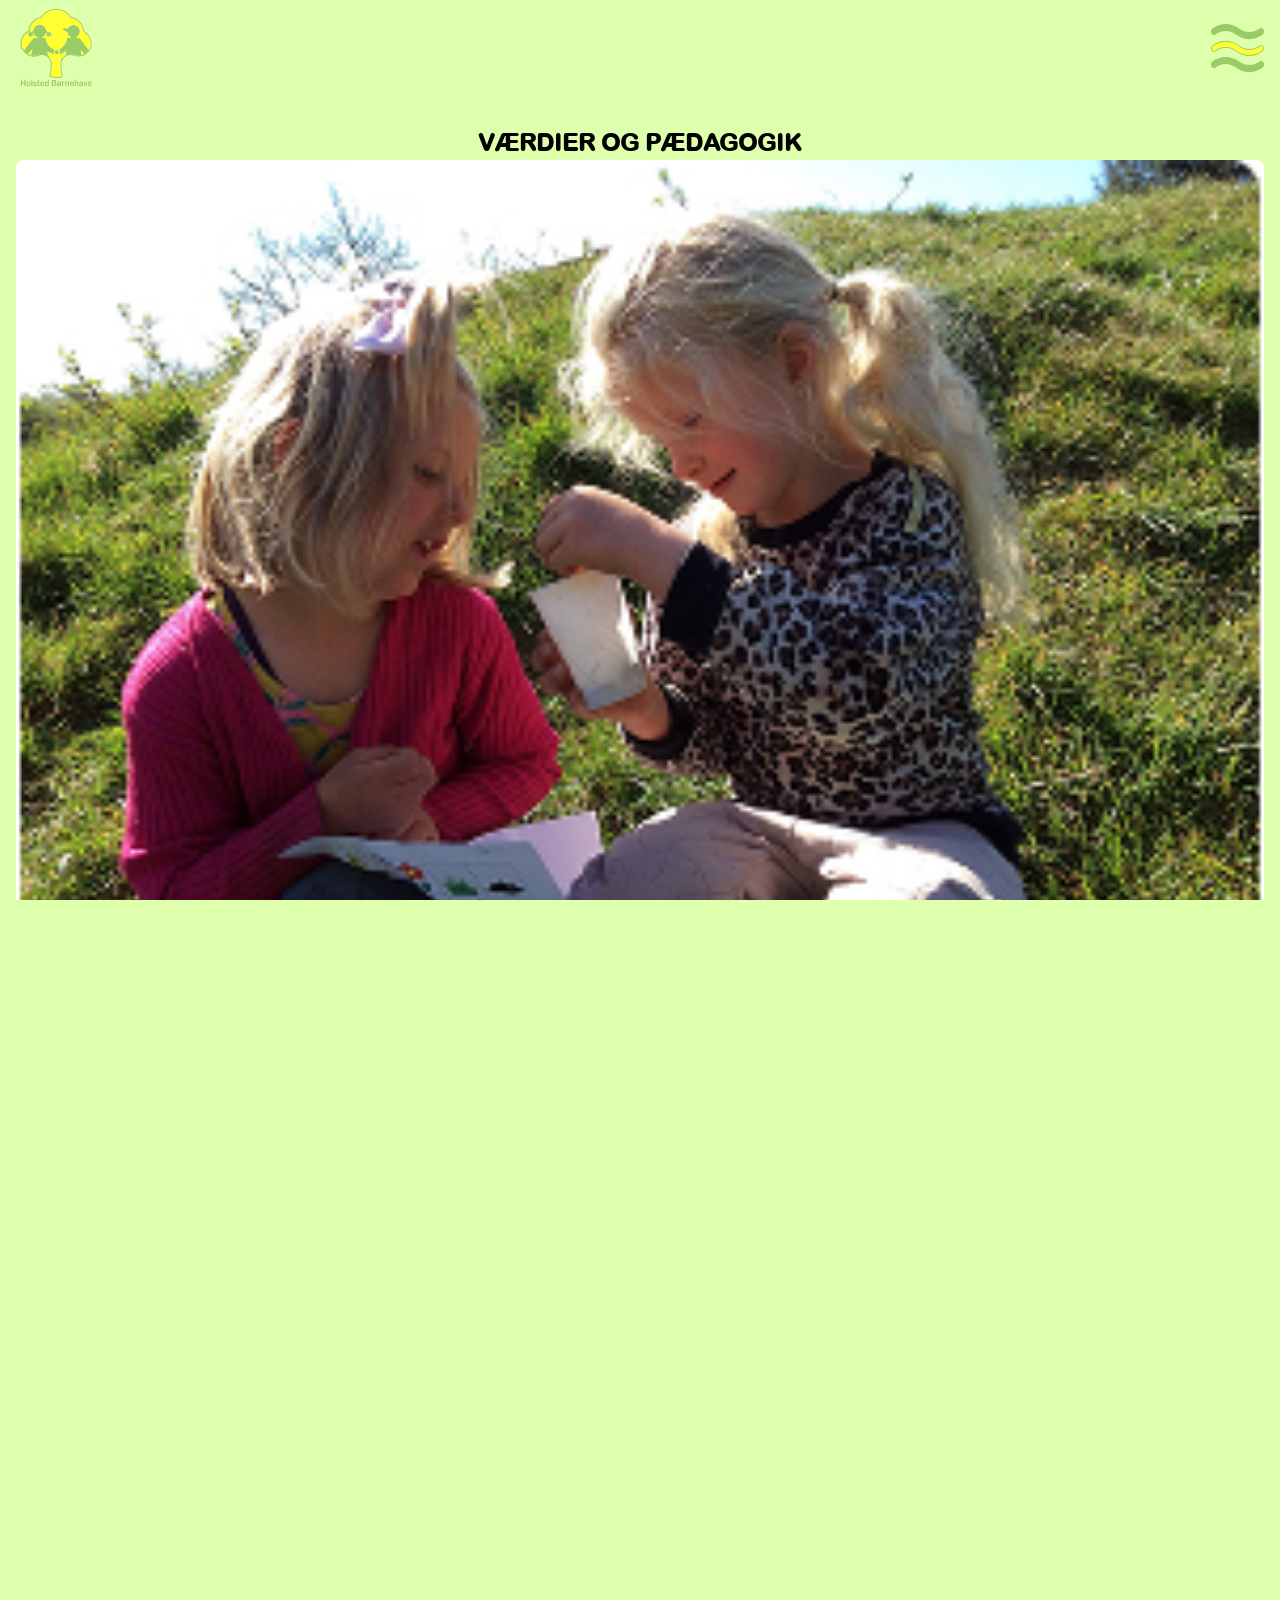
<file: hvem-er-vi.html>
<!DOCTYPE html>
<html lang="en">

<head>
    <meta charset="UTF-8">
    <meta name="viewport" content="width=device-width, initial-scale=1.0">
    <title>Holsted Børnehave - Værdier og pædagogik - Næring - Fællesleg</title>
    <link rel="icon" type="image/svg+xml" href="img/brandmark-logo.svg">
    <link rel="stylesheet" href="css/overall-styles.css">
    <link rel="stylesheet" href="css/header.css">
    <link rel="stylesheet" href="css/footer.css">
    <link rel="stylesheet" href="css/info-style.css">
    <script src="js/navbar.js" defer></script>
    <script src="js/info-sektioner.js" defer></script>
</head>

<body>
    <header>
        <img src="img/hb-logo.svg" alt="logo" onclick="toggleNav('logo')">
        <nav>
            <ul id="sidemenu">
                <li>
                    <div class="svg-button" onclick="window.location.href='index.html'">
                        <img src="img/headerblob1.svg" alt="">
                        <h2>Hjem</h2>
                    </div>
                </li>
                <li>
                    <div class="svg-button" onclick="toggleNav()">
                        <img src="img/headerblob2.svg" alt="">
                        <h2>Hvem er vi?</h2>
                    </div>
                </li>
                <li>
                    <div class="svg-button" onclick="window.location.href='hverdagen.html'">
                        <img src="img/headerblob3.svg" alt="">
                        <h2>Hverdagen</h2>
                    </div>
                </li>
                <li>
                    <div class="svg-button" onclick="window.location.href='indmeldelse.html'">
                        <img src="img/headerblob4.svg" alt="">
                        <h2>Kontakt</h2>
                    </div>
                </li>
            </ul>
            <div id="burger" onclick="toggleNav()">
                <img src="img/green-burger.svg" alt="">
                <img src="img/yellow-burger.svg" alt="">
                <img src="img/green-burger.svg" alt="">
            </div>
        </nav>
    </header>

    <main>

    </main>

    <footer>
        <section>
            <div class="footer-bubble"><a
                    href="https://www.google.com/maps/place/H%C3%B8jmarksvej+22,+6670+Holsted/@55.4974315,8.9092582,641m/data=!3m2!1e3!4b1!4m6!3m5!1s0x464b406d9dfbc0a3:0x508580d6dd4f670b!8m2!3d55.4974286!4d8.9141291!16s%2Fg%2F11c58550yg?entry=ttu&g_ep=EgoyMDI1MDUxNS4wIKXMDSoASAFQAw%3D%3D"
                    target="_blank">Højmarksvej 22</a></div>
            <div class="footer-bubble"><a href="tel:75392304">75 39 23 04</a></div>
            <div class="footer-bubble"><a href="mailto:post@holstedbornehave.dk">post@holstedbornehave.dk</a></div>
        </section>
    </footer>

</body>

</html>
</file>
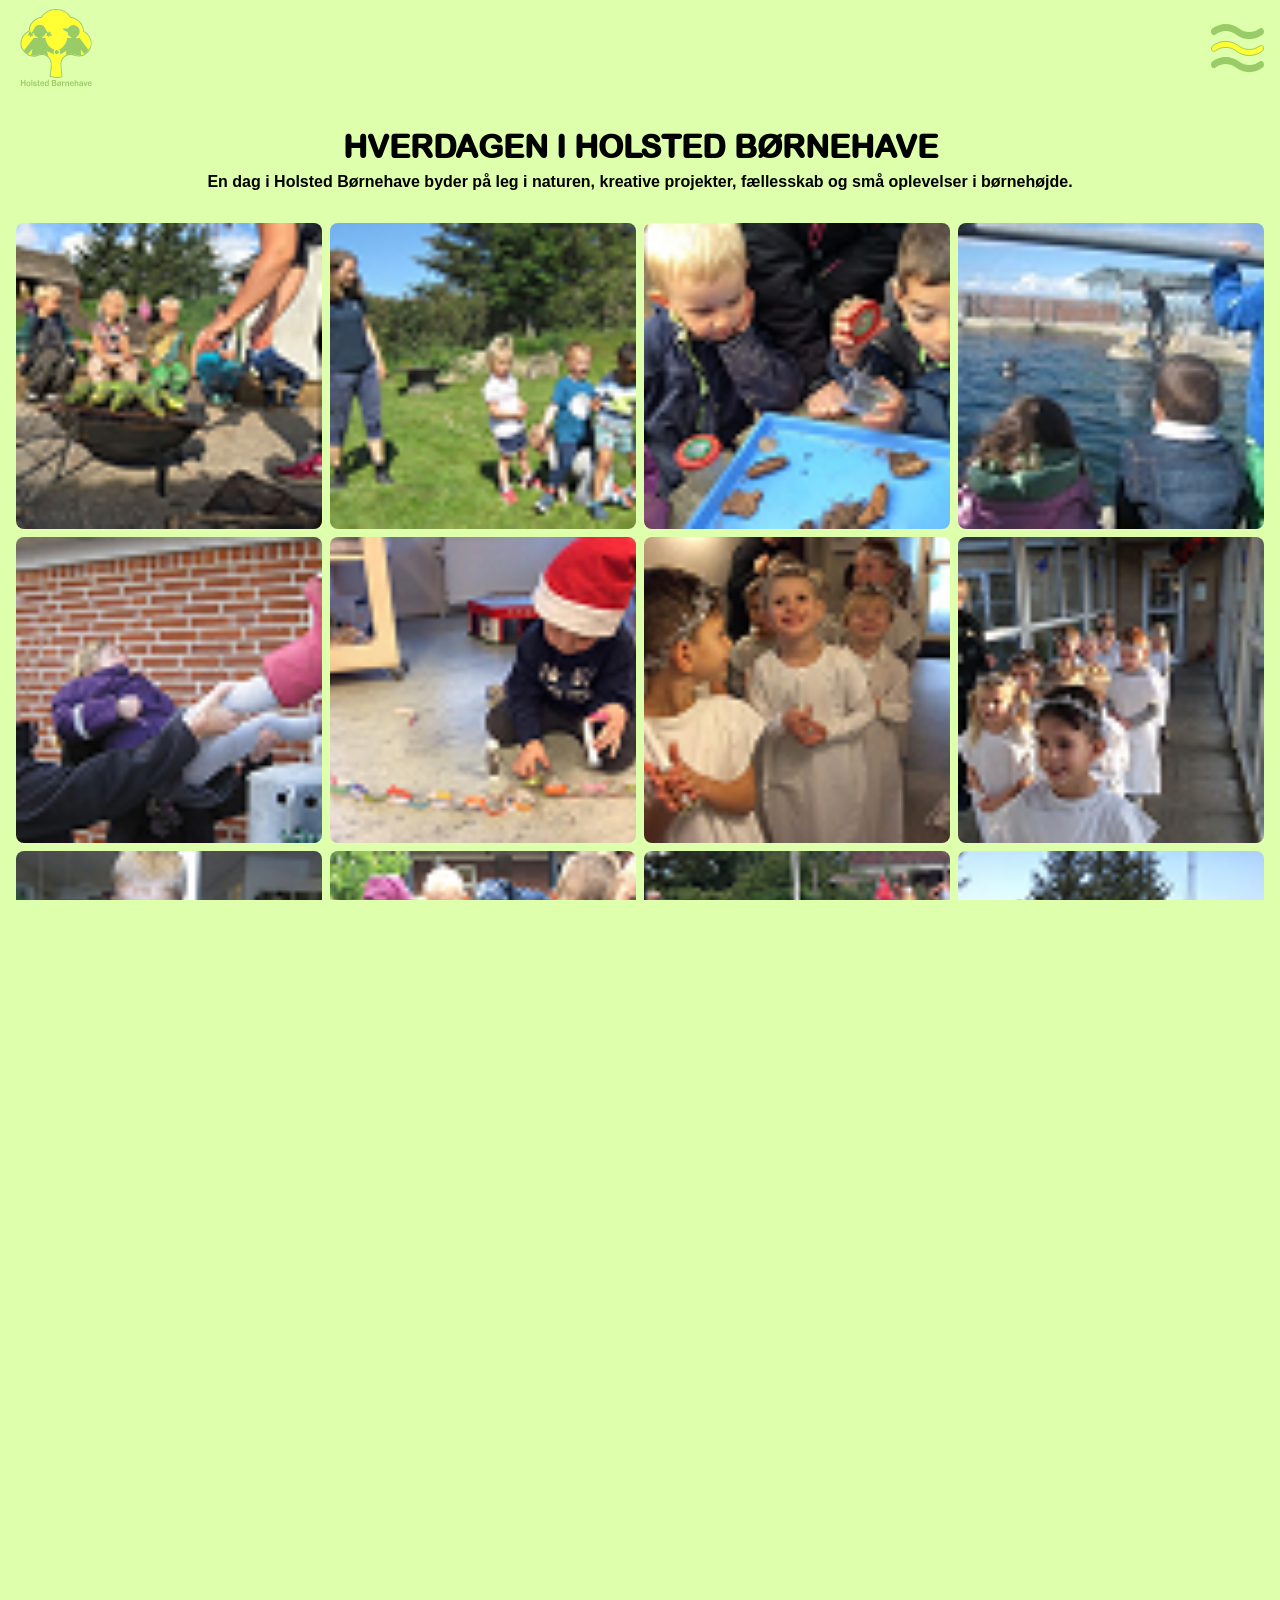
<file: hverdagen.html>
<!DOCTYPE html>
<html lang="en">

<head>
  <meta charset="UTF-8">
  <meta name="viewport" content="width=device-width, initial-scale=1.0">
  <title>Holsted Børnehave - Hverdagen</title>
  <link rel="icon" type="image/svg+xml" href="img/brandmark-logo.svg">
  <link rel="stylesheet" href="css/overall-styles.css">
  <link rel="stylesheet" href="css/header.css">
  <link rel="stylesheet" href="css/footer.css">
  <link rel="stylesheet" href="css/nyhed-styles.css">
  <script src="js/navbar.js" defer></script>
  <script src="js/nyheds-sektioner.js" async></script>
</head>

<body>
  <header>
    <img src="img/hb-logo.svg" alt="logo" onclick="toggleNav('logo')">
    <nav>
      <ul id="sidemenu">
        <li>
          <div class="svg-button" onclick="window.location.href='index.html'">
            <img src="img/headerblob1.svg" alt="">
            <h2>Hjem</h2>
          </div>
        </li>
        <li>
          <div class="svg-button" onclick="window.location.href='hvem-er-vi.html'">
            <img src="img/headerblob2.svg" alt="">
            <h2>Hvem er vi?</h2>
          </div>
        </li>
        <li>
          <div class="svg-button" onclick="toggleNav()">
            <img src="img/headerblob3.svg" alt="">
            <h2>Hverdagen</h2>
          </div>
        </li>
        <li>
          <div class="svg-button" onclick="window.location.href='indmeldelse.html'">
            <img src="img/headerblob4.svg" alt="">
            <h2>Kontakt</h2>
          </div>
        </li>
      </ul>
      <div id="burger" onclick="toggleNav()">
        <img src="img/green-burger.svg" alt="">
        <img src="img/yellow-burger.svg" alt="">
        <img src="img/green-burger.svg" alt="">
      </div>
    </nav>
  </header>

  <main>
    <section id="title-tekst">
      <h1>
        HVERDAGEN I HOLSTED BØRNEHAVE
      </h1>
      <h4>
        En dag i Holsted Børnehave byder på leg i naturen, kreative projekter, fællesskab og små oplevelser i
        børnehøjde.
      </h4>
    </section>

    <section id="galleri">
      <img src="img/content/galleri9.webp" alt="Børn laver snobrød over bål i Holsted Børnehaves legegård">
      <img src="img/content/galleri10.webp" alt="Udendørs leg og motoriktræning i naturen med pædagog">
      <img src="img/content/galleri11.webp" alt="Børn fordyber sig i kreativ leg med naturmaterialer">
      <img src="img/content/galleri12.webp" alt="Udeliv og nysgerrighed ved dyreindhegning på udflugt">
      <img src="img/content/galleri13.webp" alt="traditioner i børnehaven">
      <img src="img/content/galleri14.webp" alt="Julehygge og motorisk udvikling med guirlander">
      <img src="img/content/galleri15.webp" alt="Glade børn synger og deltager i juleaktiviteter">
      <img src="img/content/galleri16.webp" alt="Luciaoptog og højtid i Holsted Børnehaves fællesskab">
      <img src="img/content/galleri17.webp" alt="Bagning og sansemotorik med små børnehænder i køkkenet">
      <img src="img/content/galleri18.webp" alt="Vandleg og samarbejde i børnehavens udeområde">
      <img src="img/content/galleri19.webp" alt="Cykelleg og motorisk udvikling på legepladsen">
      <img src="img/content/galleri20.webp" alt="Ridetur i det fri">
    </section>

    <section class="knapper">
      <button>Se alle billederne</button>
    </section>

    <section id="nyheder">
      <h2>NYHEDER FRA HVERDAGEN</h2>

    </section>



  </main>

  <footer>
    <section>
      <div class="footer-bubble"><a
          href="https://www.google.com/maps/place/H%C3%B8jmarksvej+22,+6670+Holsted/@55.4974315,8.9092582,641m/data=!3m2!1e3!4b1!4m6!3m5!1s0x464b406d9dfbc0a3:0x508580d6dd4f670b!8m2!3d55.4974286!4d8.9141291!16s%2Fg%2F11c58550yg?entry=ttu&g_ep=EgoyMDI1MDUxNS4wIKXMDSoASAFQAw%3D%3D"
          target="_blank">Højmarksvej 22</a></div>
      <div class="footer-bubble"><a href="tel:75392304">75 39 23 04</a></div>
      <div class="footer-bubble"><a href="mailto:post@holstedbornehave.dk">post@holstedbornehave.dk</a></div>
    </section>
  </footer>

</body>

</html>
</file>
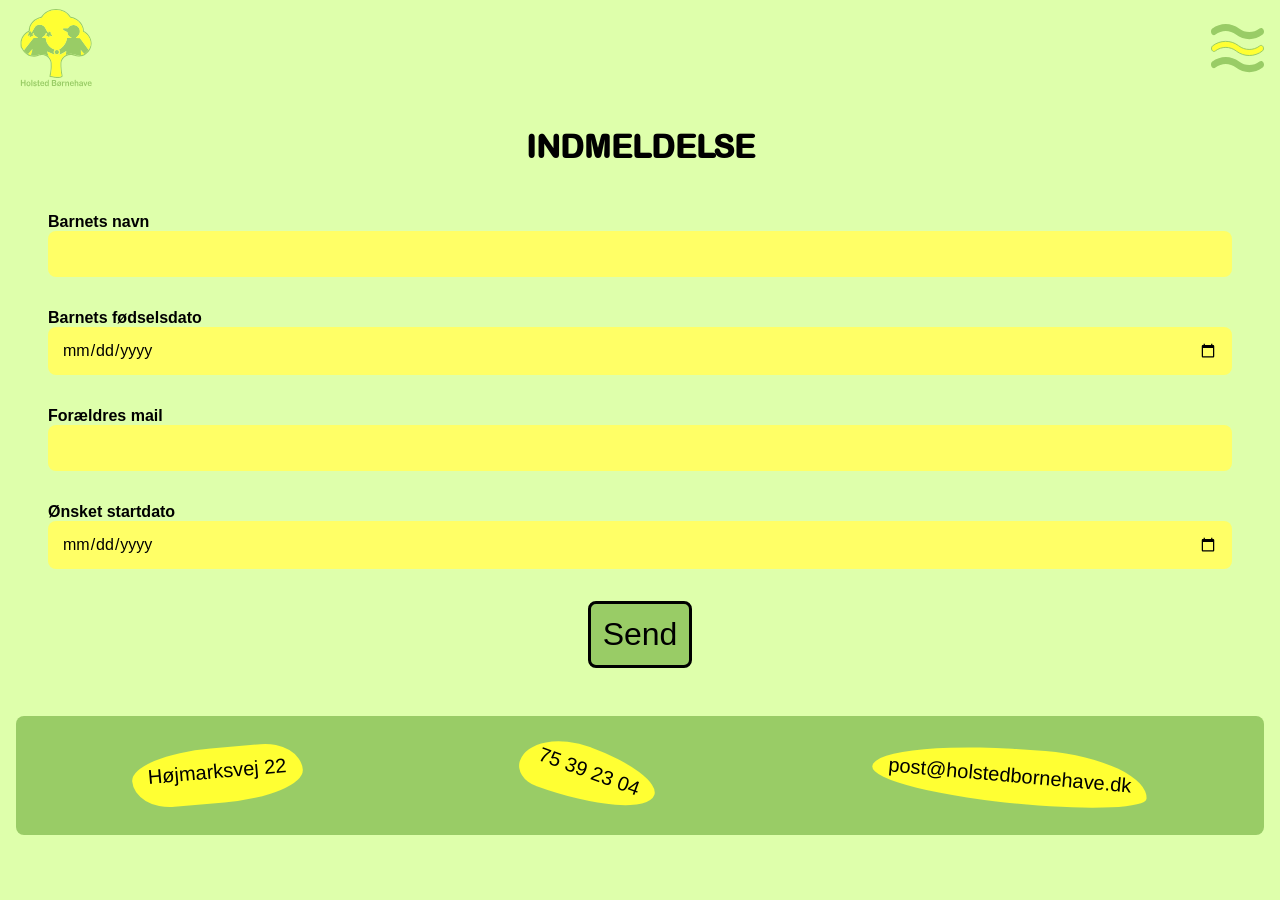
<file: indmeldelse.html>
<!DOCTYPE html>
<html lang="en">

<head>
    <meta charset="UTF-8">
    <meta name="viewport" content="width=device-width, initial-scale=1.0">
    <title>Holsted Børnehave - Meld dit barn ind</title>
    <link rel="icon" type="image/svg+xml" href="img/brandmark-logo.svg">
    <link rel="stylesheet" href="css/overall-styles.css">
    <link rel="stylesheet" href="css/header.css">
    <link rel="stylesheet" href="css/footer.css">
    <script src="js/navbar.js" defer></script>
    <script src="js/toast.js" defer></script>
</head>

<body>
    <header>
        <img src="img/hb-logo.svg" alt="logo" onclick="toggleNav('logo')">
        <nav>
            <ul id="sidemenu">
                <li>
                    <div class="svg-button" onclick="window.location.href='index.html'">
                        <img src="img/headerblob1.svg" alt="">
                        <h2>Hjem</h2>
                    </div>
                </li>
                <li>
                    <div class="svg-button" onclick="window.location.href='hvem-er-vi.html'">
                        <img src="img/headerblob2.svg" alt="">
                        <h2>Hvem er vi?</h2>
                    </div>
                </li>
                <li>
                    <div class="svg-button" onclick="window.location.href='hverdagen.html'">
                        <img src="img/headerblob3.svg" alt="">
                        <h2>Hverdagen</h2>
                    </div>
                </li>
                <li>
                    <div class="svg-button" onclick="toggleNav()">
                        <img src="img/headerblob4.svg" alt="">
                        <h2>Kontakt</h2>
                    </div>
                </li>
            </ul>
            <div id="burger" onclick="toggleNav()">
                <img src="img/green-burger.svg" alt="">
                <img src="img/yellow-burger.svg" alt="">
                <img src="img/green-burger.svg" alt="">
            </div>
        </nav>
    </header>

    <main>
        <form>
            <h1>Indmeldelse</h1>
            <label for="navn">Barnets navn</label>
            <input type="text" id="navn" name="navn" required>

            <label for="fodt">Barnets fødselsdato</label>
            <input type="date" id="fodt" name="fodt" required>

            <label for="email">Forældres mail</label>
            <input type="email" id="email" name="email" required>

            <label for="startdato">Ønsket startdato</label>
            <input type="date" id="startdato" name="startdato" required>

            <div class="knapper"><button type="submit">Send</button></div>
        </form>
    </main>

    <footer>
        <section>
            <div class="footer-bubble"><a
                    href="https://www.google.com/maps/place/H%C3%B8jmarksvej+22,+6670+Holsted/@55.4974315,8.9092582,641m/data=!3m2!1e3!4b1!4m6!3m5!1s0x464b406d9dfbc0a3:0x508580d6dd4f670b!8m2!3d55.4974286!4d8.9141291!16s%2Fg%2F11c58550yg?entry=ttu&g_ep=EgoyMDI1MDUxNS4wIKXMDSoASAFQAw%3D%3D"
                    target="_blank">Højmarksvej 22</a></div>
            <div class="footer-bubble"><a href="tel:75392304">75 39 23 04</a></div>
            <div class="footer-bubble"><a href="mailto:post@holstedbornehave.dk">post@holstedbornehave.dk</a></div>
        </section>
    </footer>

</body>

</html>
</file>
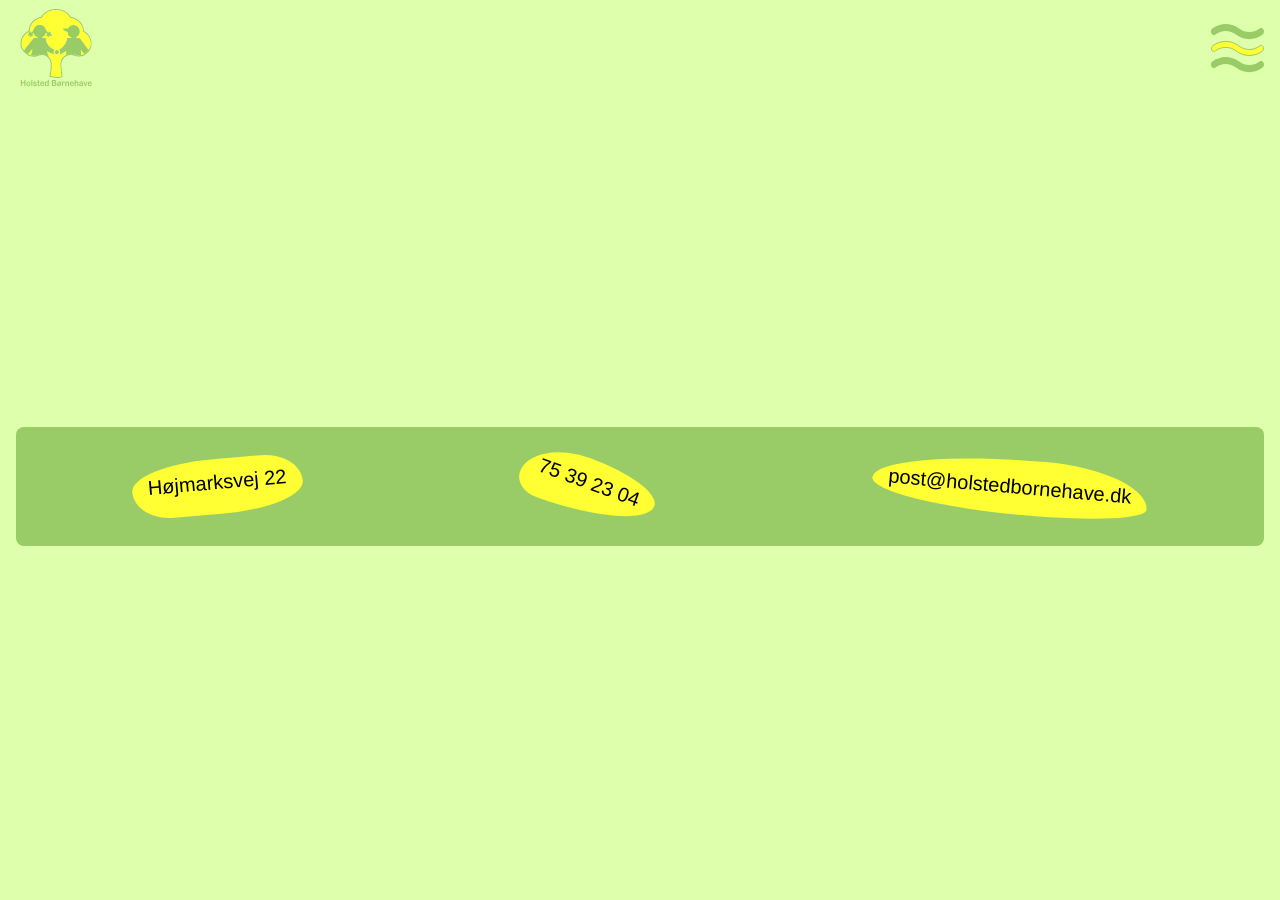
<file: video.html>
<!DOCTYPE html>
<html lang="en">

<head>
    <meta charset="UTF-8">
    <meta name="viewport" content="width=device-width, initial-scale=1.0">
    <title>Holsted Børnehave</title>
    <link rel="icon" type="image/svg+xml" href="img/brandmark-logo.svg">
    <link rel="stylesheet" href="css/overall-styles.css">
    <link rel="stylesheet" href="css/header.css">
    <link rel="stylesheet" href="css/footer.css">
    <link rel="stylesheet" href="css/video.css">
    <script src="js/navbar.js" defer></script>
</head>

<body>
    <header>
        <img src="img/hb-logo.svg" alt="logo" onclick="toggleNav()">
        <nav>
            <ul id="sidemenu">
                <li>
                    <div class="svg-button" onclick="toggleNav()">
                        <img src="img/headerblob1.svg" alt="">
                        <h2>Hjem</h2>
                    </div>
                </li>
                <li>
                    <div class="svg-button" onclick="window.location.href='hvem-er-vi.html'">
                        <img src="img/headerblob2.svg" alt="">
                        <h2>Hvem er vi?</h2>
                    </div>
                </li>
                <li>
                    <div class="svg-button" onclick="window.location.href='hverdagen.html'">
                        <img src="img/headerblob3.svg" alt="">
                        <h2>Hverdagen</h2>
                    </div>
                </li>
                <li>
                    <div class="svg-button" onclick="window.location.href='indmeldelse.html'">
                        <img src="img/headerblob4.svg" alt="">
                        <h2>Kontakt</h2>
                    </div>
                </li>
            </ul>
            <div id="burger" onclick="toggleNav()">
                <img src="img/green-burger.svg" alt="">
                <img src="img/yellow-burger.svg" alt="">
                <img src="img/green-burger.svg" alt="">
            </div>
        </nav>
    </header>

    <main id="video-main">
        <iframe width="560" height="315" src="https://www.youtube.com/embed/u5lYHxTX0IM?si=NYKZx0dDG1LuytpG"
            title="Holsted Bornehave Usability-test" frameborder="0"
            allow="accelerometer; autoplay; clipboard-write; encrypted-media; gyroscope; picture-in-picture; web-share"
            referrerpolicy="strict-origin-when-cross-origin" allowfullscreen></iframe>
    </main>

    <footer>
        <section>
            <div class="footer-bubble"><a
                    href="https://www.google.com/maps/place/H%C3%B8jmarksvej+22,+6670+Holsted/@55.4974315,8.9092582,641m/data=!3m2!1e3!4b1!4m6!3m5!1s0x464b406d9dfbc0a3:0x508580d6dd4f670b!8m2!3d55.4974286!4d8.9141291!16s%2Fg%2F11c58550yg?entry=ttu&g_ep=EgoyMDI1MDUxNS4wIKXMDSoASAFQAw%3D%3D"
                    target="_blank">Højmarksvej 22</a></div>
            <div class="footer-bubble"><a href="tel:75392304">75 39 23 04</a></div>
            <div class="footer-bubble"><a href="mailto:post@holstedbornehave.dk">post@holstedbornehave.dk</a></div>
        </section>
    </footer>

</body>

</html>
</file>
<file: css/overall-styles.css>
@font-face {
    font-family: 'ArialRoundedMTBold';
    src: url('../fonts/arial-rounded-bold.ttf') format('truetype');
}

* {
    box-sizing: border-box;
    margin: 0;
    padding: 0;
    font-family: Arial, sans-serif;
}

html,
body {
    scroll-behavior: smooth;
    overflow-x: hidden;
    height: 100%;
    background-color: #DEFFAB;
}

main {
    margin: 0 1rem;
    /* border: red solid 1px; */
}

h1 {
    font-size: 2rem;
    text-transform: uppercase;
}

h1,
h2,
h3 {
    text-align: center;
    font-family: 'ArialRoundedMTBold', Arial, sans-serif;
}

main section {
    margin: 2rem 0;
}

#title-tekst {
    text-align: center;
    display: flex;
    flex-direction: column;
    gap: 0.5rem;
}

main img {
    width: 100%;
    height: auto;
    border-radius: .5rem;
    margin: 0.25rem 0;
}

.knapper {
    display: flex;
    flex-direction: row;
    justify-content: space-evenly;
}

button {
    background-color: #99cc66;
    border: black solid 3px;
    padding: .75rem;
    border-radius: 0.5rem;
    cursor: pointer;
    font-size: clamp(1rem, 5vw, 2rem);
}

button:nth-of-type(even) {
    background-color: #ffff33;
}

#galleri {
    display: grid;
    gap: 0.5rem;
    grid-template-columns: repeat(4, 1fr);
}

#galleri img {
    width: 100%;
    aspect-ratio: 1 / 1;
    object-fit: cover;
    border-radius: 0.5rem;
    margin: 0;
}



form {
    padding: 2rem;
    display: flex;
    flex-direction: column;
}

form h1 {
    margin-bottom: 3rem;
}

form label {
    font-weight: bold;
    font-size: 1rem;
}

form input {
    background-color: #ffff66;
    border: none;
    padding: 0.75rem;
    margin-bottom: 2rem;
    border-radius: 0.5rem;
    font-size: 1rem;
    border: 2px solid transparent;
}

form input:focus {
    outline: none;
    border: 2px solid #99cc66;
}

.toast {
    position: fixed;
    bottom: 1rem;
    right: -100%;
    background: #ffff33;
    padding: 0.5rem 1.25rem;
    margin: 1rem;
    height: fit-content;
    border-radius: 0.5rem;
    box-shadow: 0 2px 8px rgba(0,0,0,0.15);
    font-size: 1.25rem;
    z-index: 2;
    opacity: 0.95;
    text-align: center;
    pointer-events: none;
    transition: right 0.5s;
    text-align: left;
    line-break: loose;
}

@keyframes toast-fadein {
    from { opacity: 0; transform: translateX(-50%) translateY(30px);}
    to { opacity: 0.95; transform: translateX(-50%) translateY(0);}
}
</file>
<file: css/header.css>
header {
    top: 0;
    height: 6rem;
    width: 100%;
    padding: 0.5rem 1rem;
    display: flex;
    flex-direction: row;
    justify-content: center;
    align-items: center;
    text-align: center;
}

header img {
    width: auto;
    height: 100%;
}

header nav {
    display: flex;
    flex-direction: row;
    justify-content: flex-end;
    align-items: center;
    height: 50%;
    width: 100%;
}

#burger { 
    display: flex;
    flex-direction: column;
}

#burger img {
    width: 100%;
    height: 100%;
    opacity: 1;
    transition: transform 0.5s, opacity 0.5s;
}

#burger.open img:nth-child(1) {
    transform: translate(0, 100%) rotate(45deg);
}

#burger.open img:nth-child(2) {
    transform: rotate(-45deg);
}

#burger.open img:nth-child(3) {
    transform: translate(0, -100%) rotate(-45deg);
    opacity: 0;
}

header ul#sidemenu {
    position: fixed;
    height: 100%;
    width: 0%;
    z-index: 1;
    top: 6rem;
    right: 0;
    display: flex;
    flex-direction: column;
    padding-top: 3vh;
    gap: 3vh;
    background-color: #DEFFAB;
    overflow-x: hidden;
    transition: 0.5s;
}

header li {
    display: flex;
    flex-direction: column;
    justify-content: center;
    align-items: center;
    transition: 0.5s;
    height: calc(25vh - 10vh);
    width: auto;
}

.svg-button {
    position: relative;
    width: 100%;
    height: 100%;
    display: inline-block;
}

.svg-button img {
    width: 75%;
    height: 100%;
}

.svg-button h2 {
    position: absolute;
    top: 50%;
    left: 50%;
    transform: translate(-50%, -50%);
    font-size: 200%;
    color: black;
    pointer-events: none;
    font-family: 'ArialRoundedMTBold', Arial, sans-serif;
    white-space: nowrap;
}
</file>
<file: css/footer.css>
footer {
    width: 100vw;
    height: fit-content;
    padding: 1rem;
}

footer section {
    position: relative;
    width: 100%;
    display: flex;
    flex-wrap: wrap;
    border-radius: 8px;
    background-color: #99cc66;
    padding: 2rem 0.5rem;
    display: flex;
    flex-wrap: wrap;
    row-gap: 1rem;
    justify-content: space-around;
}

.footer-bubble {
    background-color: #ffff33;
    padding: 0.75rem 1rem;
    transform: rotate(var(--angle));
    font-size: 1.25rem;
    text-align: center;
    white-space: nowrap;
}

.footer-bubble:nth-of-type(1) {
    --angle: -5deg;
    border-radius: 81% 19% 81% 71% / 52% 41% 81% 40% ;
    border-radius: 81% 40% / 81% 90% ;
}

.footer-bubble:nth-of-type(2) {
    --angle: 20deg;
    border-radius: 45% 55% 83% 17% / 67% 42% 58% 33% ;
}

.footer-bubble:nth-of-type(3) {
    --angle: 5deg;
    border-radius: 62% 38% 43% 57% / 55% 71% 29% 45% ;
    padding: 1rem 1rem;
}

footer a {
    text-decoration: none;
    color: black;
}
</file>
<file: css/info-style.css>
h2 {
    text-transform: uppercase;    
}

p:has(+.knapper) {
    margin: 0 0 0.75rem 0;
}
</file>
<file: css/nyhed-styles.css>
#galleri {
    margin-bottom: 0rem;
}

.knapper {
    margin-top: 0.75rem;
}

#nyheder{
    margin-top: 3rem;
}

#nyheder .nyhed:first-of-type {
    margin-top: 1rem;
}

#nyheder h3 {
    text-align: left;
    font-size: 1.5rem;
}

#nyheder .dato {
    font-size: 1rem;
    color: #99cc66;
    font-weight: bold;
}

#nyheder .tekst {
    font-size: 1.1rem;
}

#nyheder .mere-knap {
    display: flex;
    justify-content: flex-end;
    width: 100%;
    margin: 0.5rem 0;
}

.mere-knap button {
    font-size: 1rem;
    padding: 0.25rem;
}

section.nyhed:nth-child(even) button {
    background-color: #ffff33;
}
</file>
<file: css/video.css>
#video-main {
    display: flex;
    justify-content: center;
}
</file>
